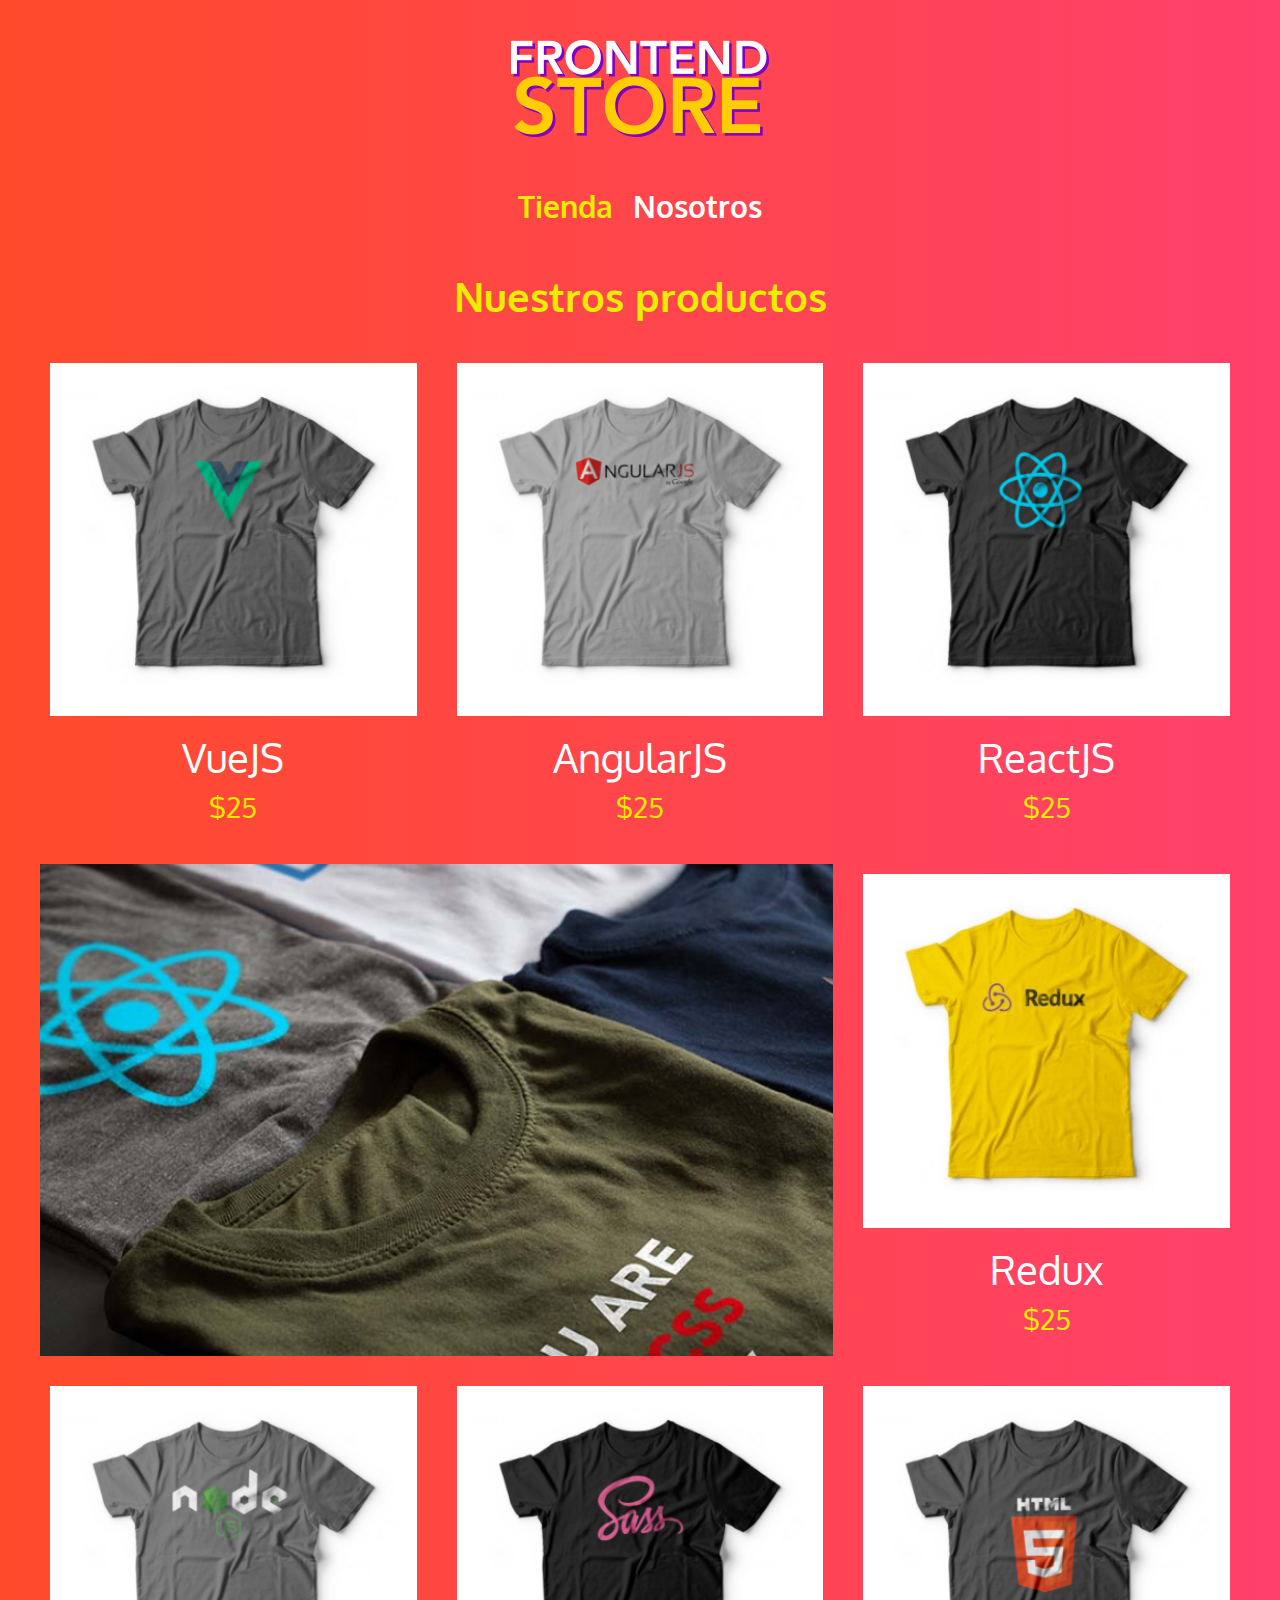
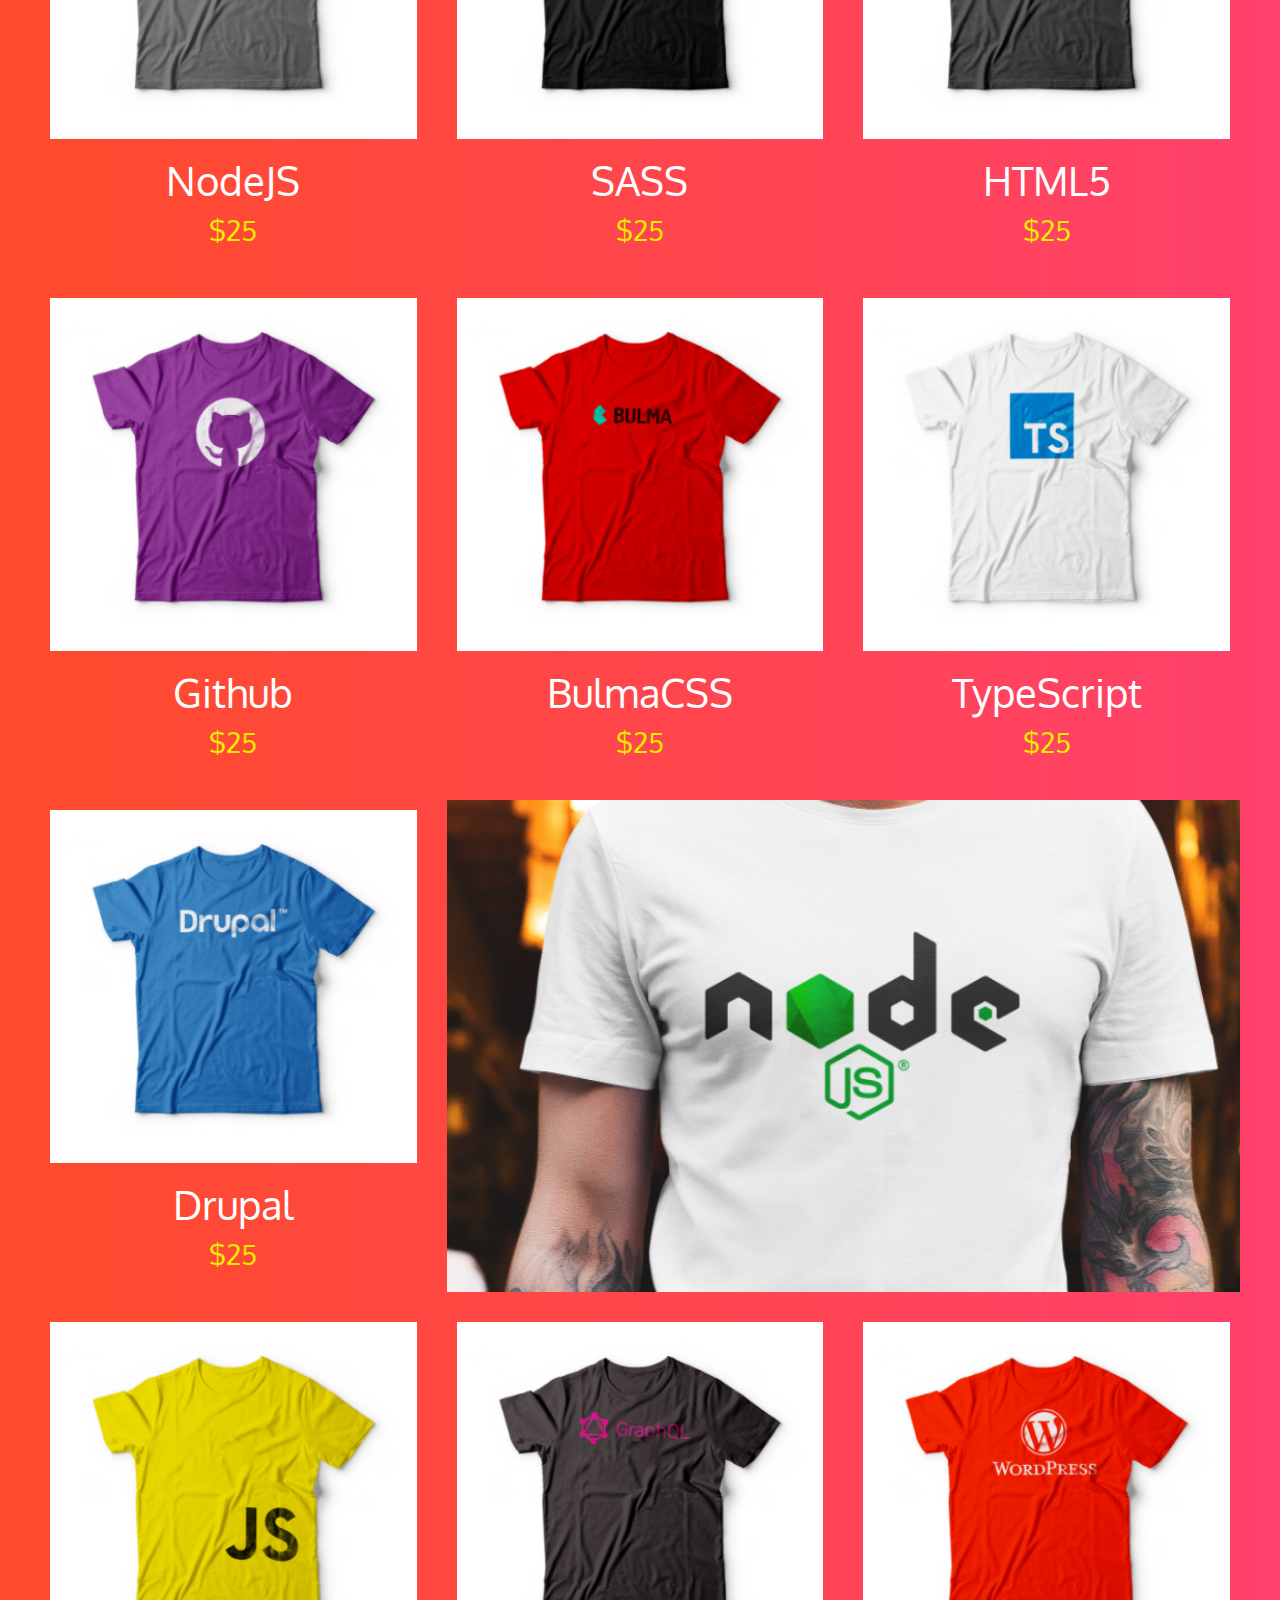
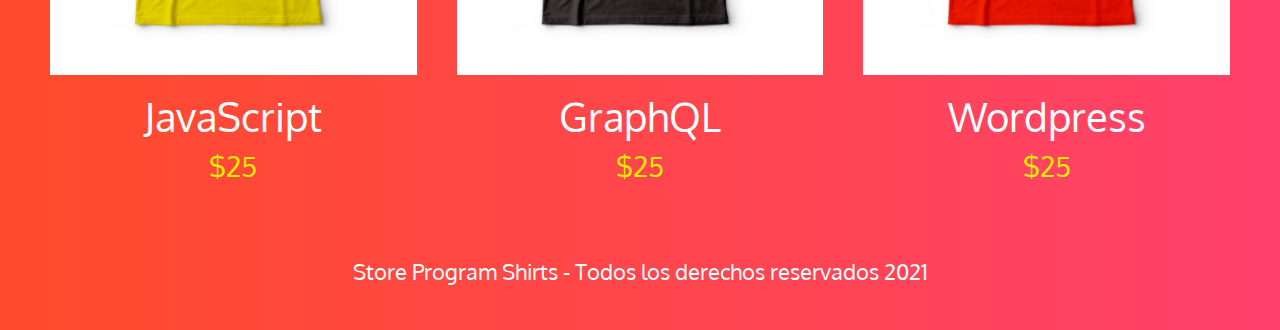
<file: index.html>
<!DOCTYPE html>
<html>
    <head>
        <meta charset="UTF-8"> 
        <meta name="viewport" content="width=device-width, initial-scale=1.0">
        <title>FrentEnd Store</title>
        <link rel="stylesheet" href="css/normalize.css">
        <link rel="preconnect" href="https://fonts.googleapis.com">
        <link rel="preconnect" href="https://fonts.gstatic.com" crossorigin>
        <link href="https://fonts.googleapis.com/css2?family=Oxygen:wght@300&display=swap" rel="stylesheet">
        <link rel="stylesheet" href="css/style.css">
    </head>
    
    <body>
        
            <header class="header">
                <a href="index.html">
                <img class="header__logo" src="img/logo.png" alt="Logotipo"> 
                </a>
            </header>

            <nav class="navegacion">
                <a class="navegacion__enlace navegacion__enlace--activo" href="index.html">Tienda</a>
                <a class="navegacion__enlace" href="nosotros.html">Nosotros</a>
            </nav>
            
            <main class="contenedor">
                <h1>Nuestros productos</h1>

                <div class="grid">
                    <div class="producto zoom">
                        <a href="producto.html">
                            <img class="producto__imagen" src="img/1.jpg" alt="imagen camisa">
                            <div class="producto__informacion">
                                <p class="producto__nombre">VueJS</p>
                                <p class="producto__precio">$25</p>
                            </div>
                        </a>
                    </div> <!--.producto -->
                    <div class="producto zoom">
                        <a href="producto.html">
                            <img class="producto__imagen" src="img/2.jpg" alt="imagen camisa">
                            <div class="producto__informacion">
                                <p class="producto__nombre">AngularJS</p>
                                <p class="producto__precio">$25</p>
                            </div>
                        </a>
                    </div> <!--.producto -->
                    <div class="producto zoom">
                        <a href="producto.html">
                            <img class="producto__imagen" src="img/3.jpg" alt="imagen camisa">
                            <div class="producto__informacion">
                                <p class="producto__nombre">ReactJS</p>
                                <p class="producto__precio">$25</p>
                            </div>
                        </a>
                    </div> <!--.producto -->
                    <div class="producto zoom">
                        <a href="producto.html">
                            <img class="producto__imagen" src="img/4.jpg" alt="imagen camisa">
                            <div class="producto__informacion">
                                <p class="producto__nombre">Redux</p>
                                <p class="producto__precio">$25</p>
                            </div>
                        </a>
                    </div> <!--.producto -->
                    <div class="producto zoom">
                        <a href="producto.html">
                            <img class="producto__imagen" src="img/5.jpg" alt="imagen camisa">
                            <div class="producto__informacion">
                                <p class="producto__nombre">NodeJS</p>
                                <p class="producto__precio">$25</p>
                            </div>
                        </a>
                    </div> <!--.producto -->
                    <div class="producto zoom">
                        <a href="producto.html">
                            <img class="producto__imagen" src="img/6.jpg" alt="imagen camisa">
                            <div class="producto__informacion">
                                <p class="producto__nombre">SASS</p>
                                <p class="producto__precio">$25</p>
                            </div>
                        </a>
                    </div> <!--.producto -->
                    <div class="producto zoom">
                        <a href="producto.html">
                            <img class="producto__imagen" src="img/7.jpg" alt="imagen camisa">
                            <div class="producto__informacion">
                                <p class="producto__nombre">HTML5</p>
                                <p class="producto__precio">$25</p>
                            </div>
                        </a>
                    </div> <!--.producto -->
                    <div class="producto zoom">
                        <a href="producto.html">
                            <img class="producto__imagen" src="img/8.jpg" alt="imagen camisa">
                            <div class="producto__informacion">
                                <p class="producto__nombre">Github</p>
                                <p class="producto__precio">$25</p>
                            </div>
                        </a>
                    </div> <!--.producto -->
                    <div class="producto zoom">
                        <a href="producto.html">
                            <img class="producto__imagen" src="img/9.jpg" alt="imagen camisa">
                            <div class="producto__informacion">
                                <p class="producto__nombre">BulmaCSS</p>
                                <p class="producto__precio">$25</p>
                            </div>
                        </a>
                    </div> <!--.producto -->
                    <div class="producto zoom">
                        <a href="producto.html">
                            <img class="producto__imagen" src="img/10.jpg" alt="imagen camisa">
                            <div class="producto__informacion">
                                <p class="producto__nombre">TypeScript</p>
                                <p class="producto__precio">$25</p>
                            </div>
                        </a>
                    </div> <!--.producto -->
                    <div class="producto zoom">
                        <a href="producto.html">
                            <img class="producto__imagen" src="img/11.jpg" alt="imagen camisa">
                            <div class="producto__informacion">
                                <p class="producto__nombre">Drupal</p>
                                <p class="producto__precio">$25</p>
                            </div>
                        </a>
                    </div> <!--.producto -->
                    <div class="producto zoom">
                        <a href="producto.html">
                            <img class="producto__imagen" src="img/12.jpg" alt="imagen camisa">
                            <div class="producto__informacion">
                                <p class="producto__nombre">JavaScript</p>
                                <p class="producto__precio">$25</p>
                            </div>
                        </a>
                    </div> <!--.producto -->
                    <div class="producto zoom">
                        <a href="producto.html">
                            <img class="producto__imagen" src="img/13.jpg" alt="imagen camisa">
                            <div class="producto__informacion">
                                <p class="producto__nombre">GraphQL</p>
                                <p class="producto__precio">$25</p>
                            </div>
                        </a>
                    </div> <!--.producto -->
                    <div class="producto zoom">
                        <a href="producto.html">
                            <img class="producto__imagen" src="img/14.jpg" alt="imagen camisa">
                            <div class="producto__informacion">
                                <p class="producto__nombre">Wordpress</p>
                                <p class="producto__precio">$25</p>
                            </div>
                        </a>
                    </div> <!--.producto -->

                    <div class="grafico grafico--camisas"></div>

                    <div class="grafico grafico--node"></div>
                </div>
            </main>

            <footer class="footer">
                <p class="footer__texto">Store Program Shirts - Todos los derechos reservados 2021</p>
            </footer>
        
    </body>
</html>
</file>
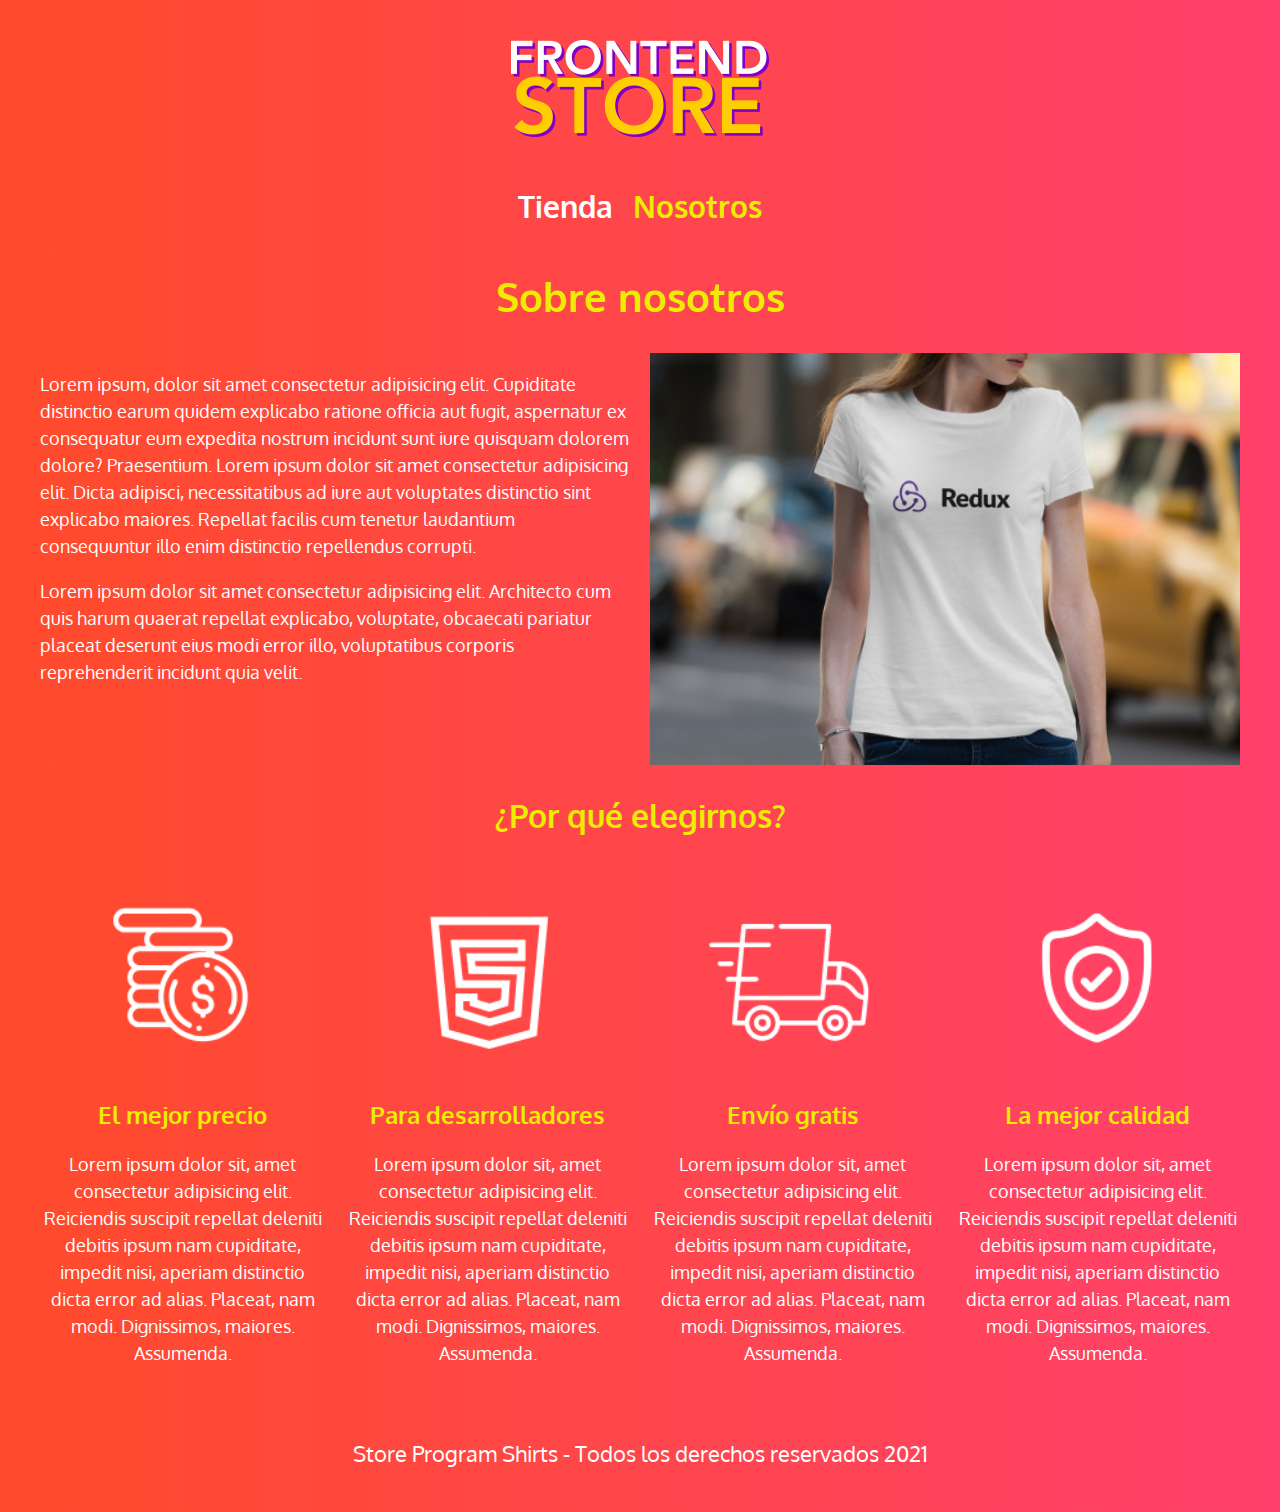
<file: nosotros.html>
<!DOCTYPE html>
<html>
    <head>
        <meta charset="UTF-8"> 
        <meta name="viewport" content="width=device-width, initial-scale=1.0">
        <title>FrentEnd Store</title>
        <link rel="stylesheet" href="css/normalize.css">
        <link rel="preconnect" href="https://fonts.googleapis.com">
        <link rel="preconnect" href="https://fonts.gstatic.com" crossorigin>
        <link href="https://fonts.googleapis.com/css2?family=Oxygen:wght@300&display=swap" rel="stylesheet">
        <link rel="stylesheet" href="css/style.css">
    </head>
    
    <body>
        
        <header class="header">
            <a href="index.html">
               <img class="header__logo" src="img/logo.png" alt="Logotipo"> 
            </a>
        </header>

        <nav class="navegacion">
            <a class="navegacion__enlace" href="index.html">Tienda</a>
            <a class="navegacion__enlace navegacion__enlace--activo" href="nosotros.html">Nosotros</a>
        </nav>

        <main class="contenedor">
            <h1>Sobre nosotros</h1>

            <div class="nosotros">
                
                <div class="nosotros__contenido">
                    <p>
                        Lorem ipsum, dolor sit amet consectetur adipisicing elit. Cupiditate distinctio earum quidem explicabo ratione officia aut fugit, aspernatur ex consequatur eum expedita nostrum incidunt sunt iure quisquam dolorem dolore? Praesentium.
                        Lorem ipsum dolor sit amet consectetur adipisicing elit. Dicta adipisci, necessitatibus ad iure aut voluptates distinctio sint explicabo maiores. Repellat facilis cum tenetur laudantium consequuntur illo enim distinctio repellendus corrupti.
                    </p>
                    <p>
                        Lorem ipsum dolor sit amet consectetur adipisicing elit. Architecto cum quis harum quaerat repellat explicabo, voluptate, obcaecati pariatur placeat deserunt eius modi error illo, voluptatibus corporis reprehenderit incidunt quia velit.
                    </p>
                </div>
                
                <img class="nosotros__imagen" src="img/nosotros.jpg" alt="Modelo camiseta">
                
            </div>
        </main>

        <section class="contenedor comprar">
            <h2 class="comprar__titulo">¿Por qué elegirnos?</h2>

            <div class="bloques">
                <div class="bloque zoom">
                    <img class="bloque__imagen" src="img/icono_1.png" alt="porque comprar">
                    <h3 class="bloque__titulo">El mejor precio</h3>
                    <p>Lorem ipsum dolor sit, amet consectetur adipisicing elit. Reiciendis suscipit repellat deleniti debitis ipsum nam cupiditate, impedit nisi, aperiam distinctio dicta error ad alias. Placeat, nam modi. Dignissimos, maiores. Assumenda.</p>
                </div> <!-- .bloque-->

                <div class="bloque zoom">
                    <img class="bloque__imagen" src="img/icono_2.png" alt="porque comprar">
                    <h3 class="bloque__titulo">Para desarrolladores</h3>
                    <p>Lorem ipsum dolor sit, amet consectetur adipisicing elit. Reiciendis suscipit repellat deleniti debitis ipsum nam cupiditate, impedit nisi, aperiam distinctio dicta error ad alias. Placeat, nam modi. Dignissimos, maiores. Assumenda.</p>
                </div> <!-- .bloque-->

                <div class="bloque zoom">
                    <img class="bloque__imagen" src="img/icono_3.png" alt="porque comprar">
                    <h3 class="bloque__titulo">Envío gratis</h3>
                    <p>Lorem ipsum dolor sit, amet consectetur adipisicing elit. Reiciendis suscipit repellat deleniti debitis ipsum nam cupiditate, impedit nisi, aperiam distinctio dicta error ad alias. Placeat, nam modi. Dignissimos, maiores. Assumenda.</p>
                </div> <!-- .bloque-->

                <div class="bloque zoom">
                    <img class="bloque__imagen" src="img/icono_4.png" alt="porque comprar">
                    <h3 class="bloque__titulo">La mejor calidad</h3>
                    <p>Lorem ipsum dolor sit, amet consectetur adipisicing elit. Reiciendis suscipit repellat deleniti debitis ipsum nam cupiditate, impedit nisi, aperiam distinctio dicta error ad alias. Placeat, nam modi. Dignissimos, maiores. Assumenda.</p>
                </div> <!-- .bloque-->
            </div> <!-- .bloques-->
        </section>

        <footer class="footer">
            <p class="footer__texto">Store Program Shirts - Todos los derechos reservados 2021</p>
        </footer>
    </body>
</html>
</file>
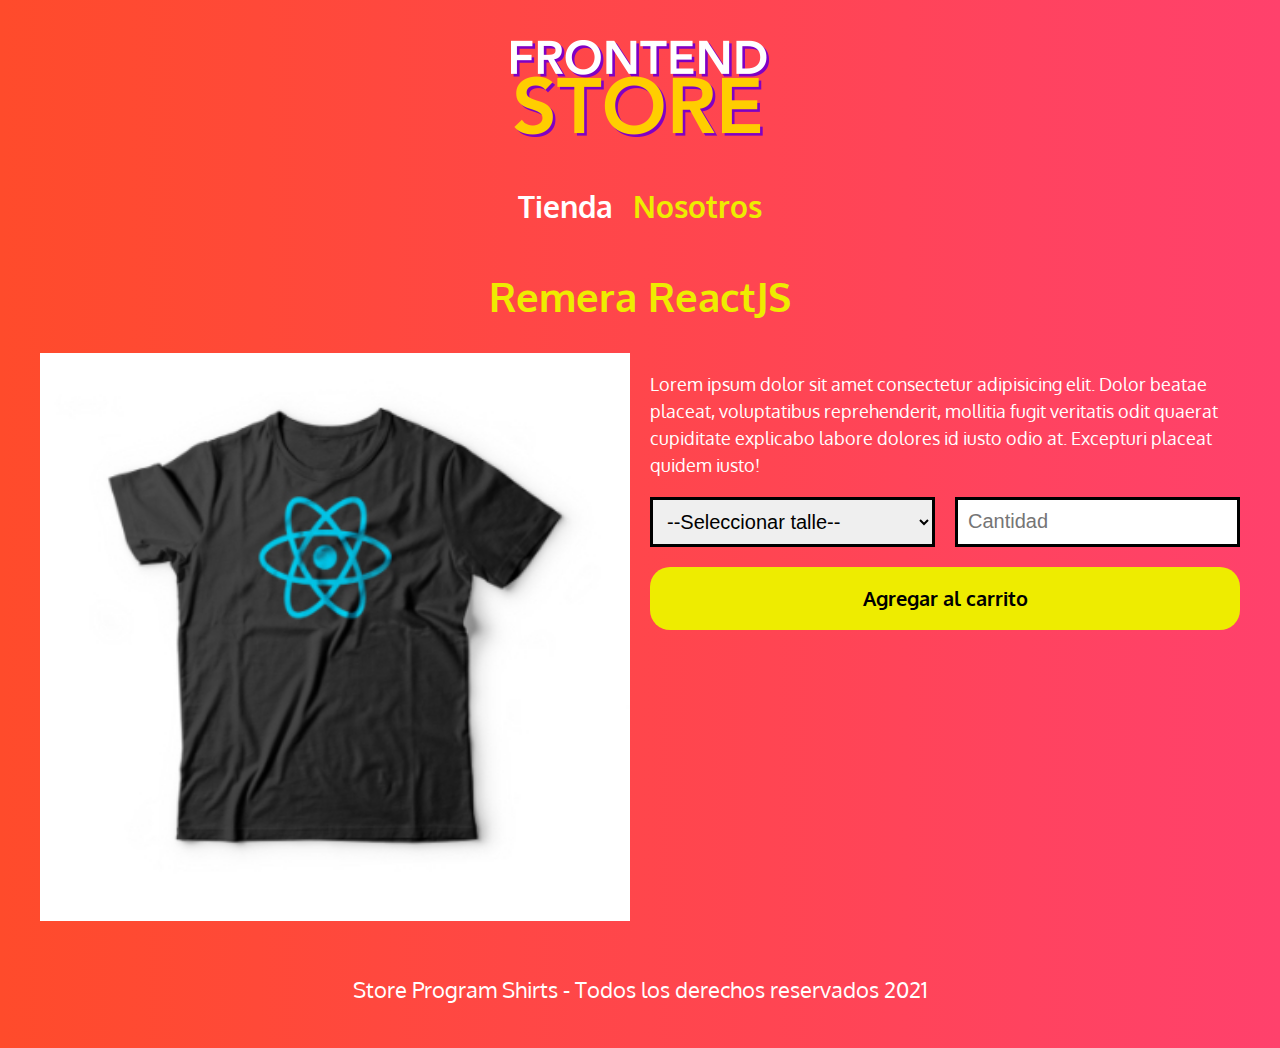
<file: producto.html>
<!DOCTYPE html>
<html>
    <head>
        <meta charset="UTF-8"> 
        <meta name="viewport" content="width=device-width, initial-scale=1.0">
        <title>FrentEnd Store</title>
        <link rel="stylesheet" href="css/normalize.css">
        <link rel="preconnect" href="https://fonts.googleapis.com">
        <link rel="preconnect" href="https://fonts.gstatic.com" crossorigin>
        <link href="https://fonts.googleapis.com/css2?family=Oxygen:wght@300&display=swap" rel="stylesheet">
        <link rel="stylesheet" href="css/style.css">
    </head>
    
    <body>
        
        <header class="header">
            <a href="index.html">
               <img class="header__logo" src="img/logo.png" alt="Logotipo"> 
            </a>
        </header>

        <nav class="navegacion">
            <a class="navegacion__enlace" href="index.html">Tienda</a>
            <a class="navegacion__enlace navegacion__enlace--activo" href="nosotros.html">Nosotros</a>
        </nav>

        <main class="contenedor">
            <h1>Remera ReactJS</h1>

            <div class="camisa">

                <img class="camisa__imagen" src="img/3.jpg" alt="imagen producto">
            
                <div class="camisa__contenido">
                    <p>Lorem ipsum dolor sit amet consectetur adipisicing elit. Dolor beatae placeat, voluptatibus reprehenderit, mollitia fugit veritatis odit quaerat cupiditate explicabo labore dolores id iusto odio at. Excepturi placeat quidem iusto!</p>
                    
                    <form class="formulario">
                        <select class="formulario__campo">
                            <option value="" disabled selected>--Seleccionar talle--</option>
                            <option value="">Talle S</option>
                            <option value="">Talle M</option>
                            <option value="">Talle L</option>
                            <option value="">Talle XL</option>
                        </select>
                        <input class="formulario__campo" type="number" placeholder="Cantidad" min="1" max="10">
                        <input class="formulario__submit" type="submit" value="Agregar al carrito">
                    </form>
                </div>
            </div>
        </main>

        <footer class="footer">
            <p class="footer__texto">Store Program Shirts - Todos los derechos reservados 2021</p>
        </footer>
    </body>
</html>
</file>
<file: css/style.css>
:root {
    --primario: #DA727E;
    --primarioOscuro: #AC6C82;
    --secundario: #685C79;
    --secundarioOscuro: #455C7B;
    --blanco: #fff; 
    --negro:  #000;
    --amarillo: #EEEC00;

    --fuente: font-family: 'Oxygen', sans-serif;
}

html {
    box-sizing: border-box;
    font-size: 62.5%;
}

*, *:before, *:after {
    box-sizing: inherit;

}

/** Globales **/

body {
    
    font-size: 1.6rem;
    line-height: 1.5; /**interlineado**/
    background: #FF416C;  /* fallback for old browsers */
    background: -webkit-linear-gradient(to right, #FF4B2B, #FF416C);  /* Chrome 10-25, Safari 5.1-6 */
    background: linear-gradient(to right, #FF4B2B, #FF416C); /* W3C, IE 10+/ Edge, Firefox 16+, Chrome 26+, Opera 12+, Safari 7+ */
    margin: 1rem;
    

}

p {
    font-size: 1.8rem;
    font-family: 'Oxygen', sans-serif;
    color: var(--blanco);
}

a {
    text-decoration: none;
}

img {
    width: 100%;
}

.contenedor {
    max-width: 120rem;
    margin: 0 auto;
}

h1, h2, h3 {
    text-align: center;
    color: var(--amarillo);
    font-family: 'Oxygen', sans-serif;
}

h1 {
    font-size: 4rem;
}
h2 {
    font-size: 3.2rem;
}
h3 {
    font-size: 2.4rem;
}

/**Header **/

.header {
    display: flex;
    justify-content: center;
}
.header__logo {
    margin: 3rem 0;
}

/**Navegacion**/

.navegacion {
    
    padding: 1rem 0;
    display: flex; /**Se usa para elementos dentro de otro contenedor**/
    justify-content: center; /** se usa para alinear los elementos**/
    gap: 2rem; /**Separa los elementos**/

}

.navegacion__enlace{
    font-family: 'Oxygen', sans-serif;
    color: var(--blanco);
    font-weight: bold;
    font-size: 3rem;
    transition: color .5s;
}
.navegacion__enlace--activo,
.navegacion__enlace:hover,
.navegacion__enlace:active {
    color: var(--amarillo);
}

/** Footer **/

.footer {
    
    padding: 1rem 0;
    margin-top: 2rem;
}
.footer__texto {
    text-align: center;
    font-family: 'Oxygen', sans-serif;
    font-size: 2.2rem;
}

/** Grid **/

.grid{
    display: grid;
    grid-template-columns: repeat(3,1fr); 
    column-gap: 2rem; /* Pone separacion entre elementos de forma horizontal*/
    row-gap: 2rem; /*Pone separacion entre elementos de forma vertical*/
}
@media (max-width: 768px) {
    .grid{
        
        grid-template-columns: repeat(2,1fr);   /* Pone en 2 columnas*/
    } 


}
@media (max-width: 480px) {
    .grid{
        display: flex;
        flex-direction: column;
    }
}

/** Productos **/
.zoom{
    transition: transform 0.8s;
    transition-property: transform;
    transition-duration: 0.8s;
    transition-timing-function: ease;
    transition-delay: 0s;
}
.zoom:hover {
    transform: scale(1.04);
    box-shadow: 0px 3px 6px 3px rgba(0,0,0,0.42);
    -webkit-box-shadow: 0px 3px 6px 3px rgba(0,0,0,0.42);
    -moz-box-shadow: 0px 3px 6px 3px rgba(0,0,0,0.42);

}

.producto{
    
    padding: 1rem;
}


.producto__nombre{
    font-size: 4rem;
}
.producto__precio{
    font-size: 2.8rem;
    color: var(--amarillo);
}
.producto__nombre,
.producto__precio {
    font-family: 'Oxygen', sans-serif;
    margin: 1rem;
    text-align: center;
    line-height: 1.2;
}

/* Graficos */

.grafico {
    min-height: 30rem;
    
    background-repeat: no-repeat;
    background-size: cover;

}


.grafico--camisas{
    grid-row: 2 / 3;
    grid-column: 1 / 3;
    background-image: url(../img/grafico1.jpg); 
}
.grafico--node{
    background-image: url(../img/grafico2.jpg);
    
    grid-column: 2 / 4;
    grid-row: 5 / 6;
    
}
@media (max-width: 768px) {
    .grafico--node {
        grid-row: 8 / 9;
        grid-column: 1 / 3;
    }
}
@media (max-width: 480px) {
    .grafico--camisas,
    .grafico--node {
        display: none;
    }    
}

/* Nosotros */


.nosotros{
    display: grid;
    grid-template-rows: repeat(2, auto);
    
}
@media (min-width: 768px) {
    .nosotros{
        column-gap: 2rem;
        
        grid-template-columns: repeat(2, 1fr);
    }
}

.nosotros__imagen{
    grid-row: 1 / 2;
 
;
}
@media (min-width: 768px) {
    .nosotros__imagen{
        grid-column: 2 / 3;
    }
}

/** bloques**/

.bloques{
    display: grid;
    grid-template-columns: repeat( 2, 1fr);
    column-gap: 2rem;
}
@media (min-width: 768px) {
    .bloques{
        
        grid-template-columns: repeat( 4, 1fr);
        
    }
}

.bloque {
    text-align: center;
}
.bloque__titulo{
    margin: 0;
}

/** pagina producto**/

@media (min-width: 768px) {
    .camisa{
        display: grid;
        grid-template-columns: repeat(2,1fr);
        column-gap: 2rem;
    }
}

.formulario{
    display: grid;
    grid-template-columns: repeat(2,1fr);
    gap: 2rem;
}
.formulario__campo{
    border-color: black;
    border-width: .3rem;
    border-style: solid;
    
    color: var(--negro);
    font-size: 2rem;
    padding: 1rem;
    font-family: Arial, Helvetica, sans-serif;
}
.formulario__submit{
    background-color: var(--amarillo);
    border: none;
    font-size: 2rem;
    font-family: 'Oxygen', sans-serif;
    padding: 2rem;
    font-weight: bold;
    transition: background-color .4s ease;
    border-radius: 2rem;
    grid-column: 1 / 3;
}
.formulario__submit:hover{
    cursor: pointer;
    background-color: #91BED4;
}
</file>
